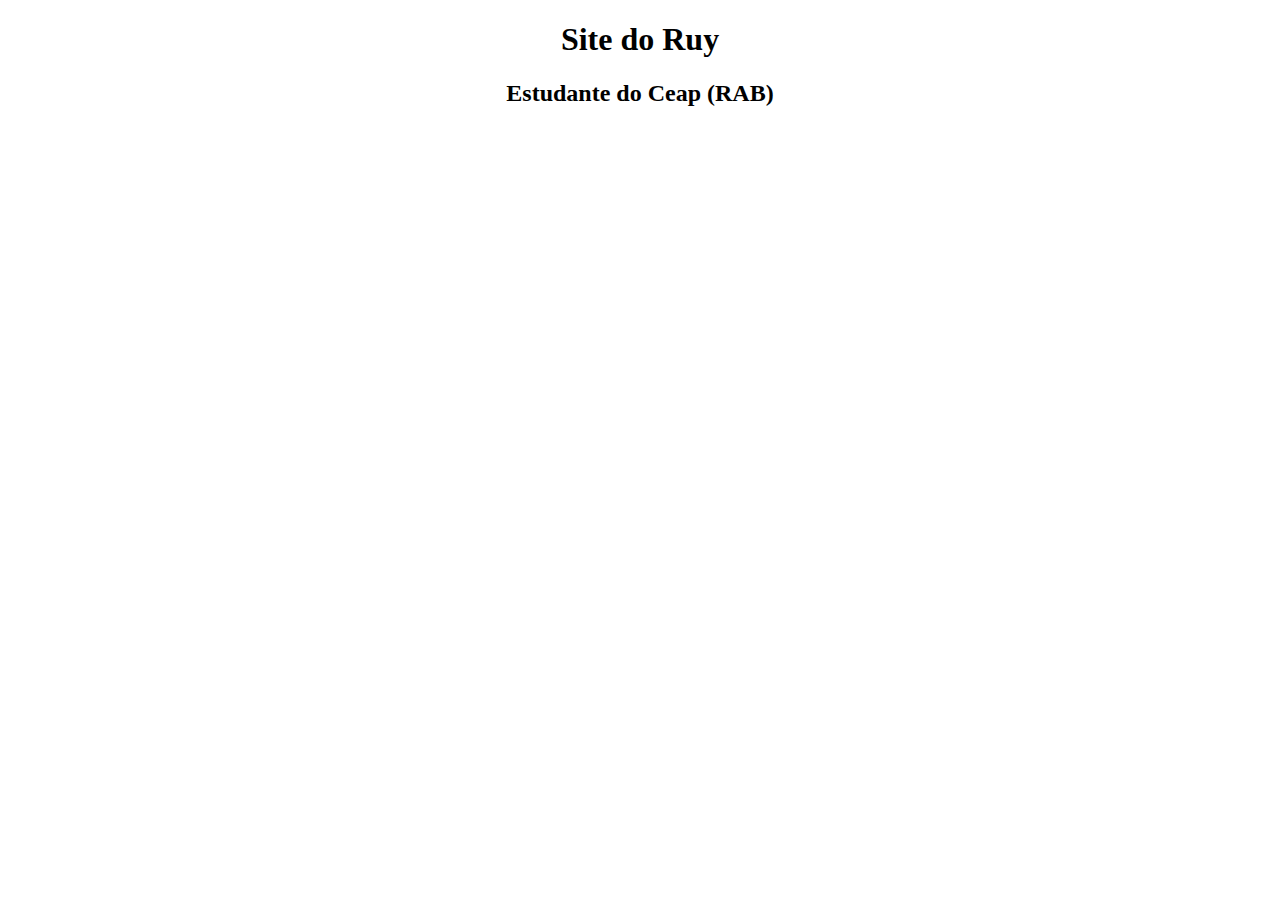
<file: index.html>
<!DOCTYPE html>
<html lang="pt-br">
<head>
    <meta charset="UTF-8">
    <meta name="viewport" content="width=device-width, initial-scale=1.0">
    <title>Projeto Ruy de Lucca</title>
</head>
<body>
    <center>
        <h1>Site do Ruy</h1>
        <h2>Estudante do Ceap (RAB)</h2>
    </center>
</body>
</html>
</file>
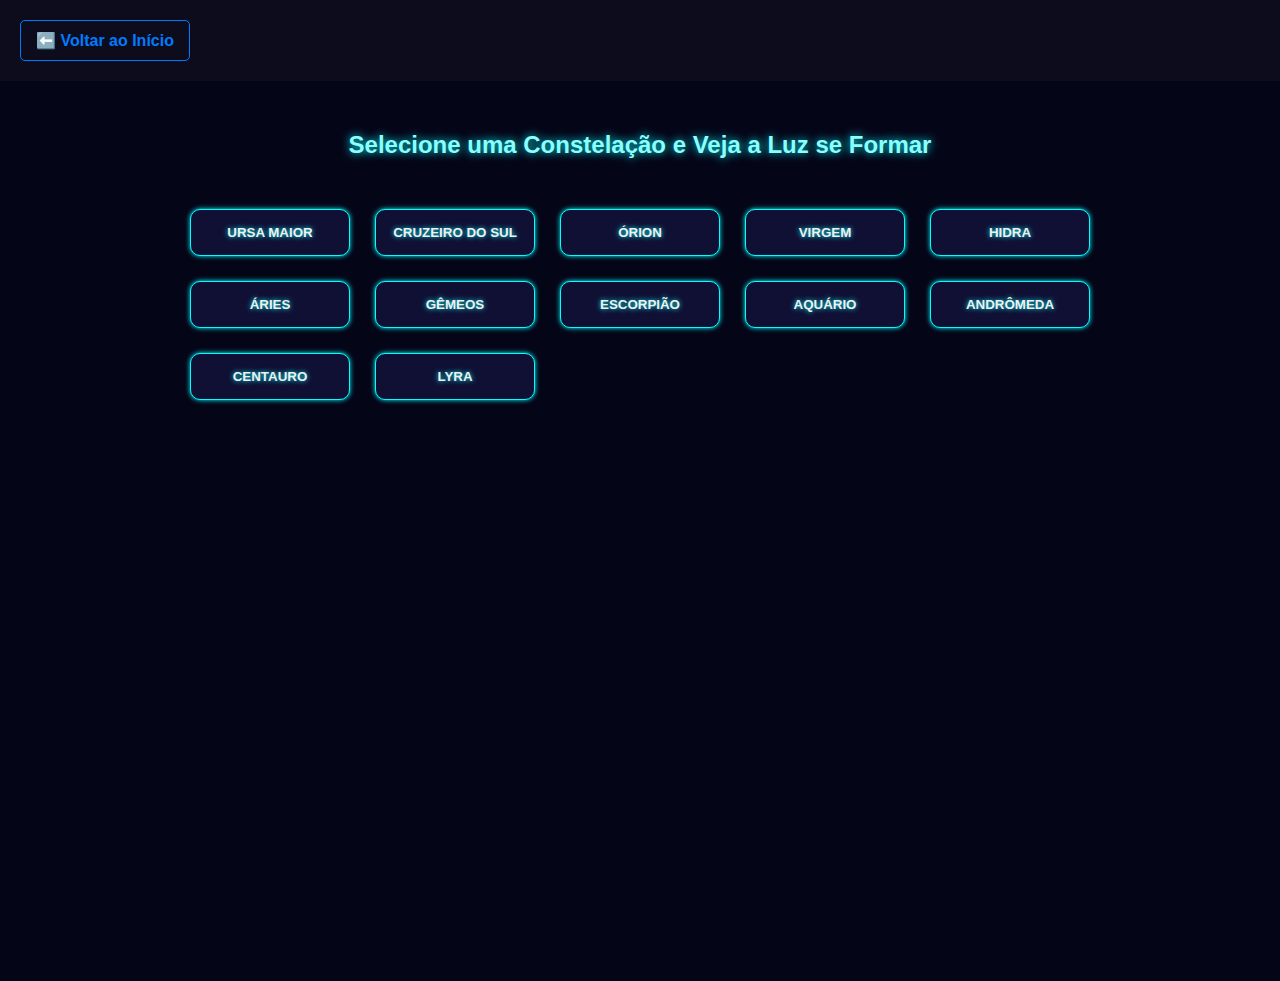
<file: Site/universo-site/constelacoes.html>
<!DOCTYPE html>
<html lang="pt-BR">
<head>
    <meta charset="UTF-8">
    <meta name="viewport" content="width=device-width, initial-scale=1.0">
    <title>Universo | Constelações</title>
    <link rel="stylesheet" href="style.css">
</head>
<body>
    <a href="index.html" class="link-voltar">⬅️ Voltar ao Início</a>

    <main class="container-constelacoes">
        <h2>Selecione uma Constelação e Veja a Luz se Formar</h2>

        <div class="lista-constelacoes">

            <button class="constelacao-btn" data-constelacao="ursamaior">
                <span>URSA MAIOR</span>
            </button>
            <button class="constelacao-btn" data-constelacao="cruzeirodosul">
                <span>CRUZEIRO DO SUL</span>
            </button>
            <button class="constelacao-btn" data-constelacao="orion">
                <span>ÓRION</span>
            </button>
            <button class="constelacao-btn" data-constelacao="virgem">
                <span>VIRGEM</span>
            </button>
            <button class="constelacao-btn" data-constelacao="hidra">
                <span>HIDRA</span>
            </button>
            
            <button class="constelacao-btn" data-constelacao="aries">
                <span>ÁRIES</span>
            </button>
            <button class="constelacao-btn" data-constelacao="gemeos">
                <span>GÊMEOS</span>
            </button>
            <button class="constelacao-btn" data-constelacao="escorpiao">
                <span>ESCORPIÃO</span>
            </button>
            <button class="constelacao-btn" data-constelacao="aquario">
                <span>AQUÁRIO</span>
            </button>
            
            <button class="constelacao-btn" data-constelacao="andromeda">
                <span>ANDRÔMEDA</span>
            </button>
            <button class="constelacao-btn" data-constelacao="centauro">
                <span>CENTAURO</span>
            </button>
            <button class="constelacao-btn" data-constelacao="lyra">
                <span>LYRA</span>
            </button>

        </div>

            
        <div id="info-constelacao" class="info-constelacao">
            <p>Clique em uma constelação para ver seus detalhes e a formação estelar.</p>
        </div>

    </main>
    
    <script src="script.js"></script>
</body>
</html>
</file>
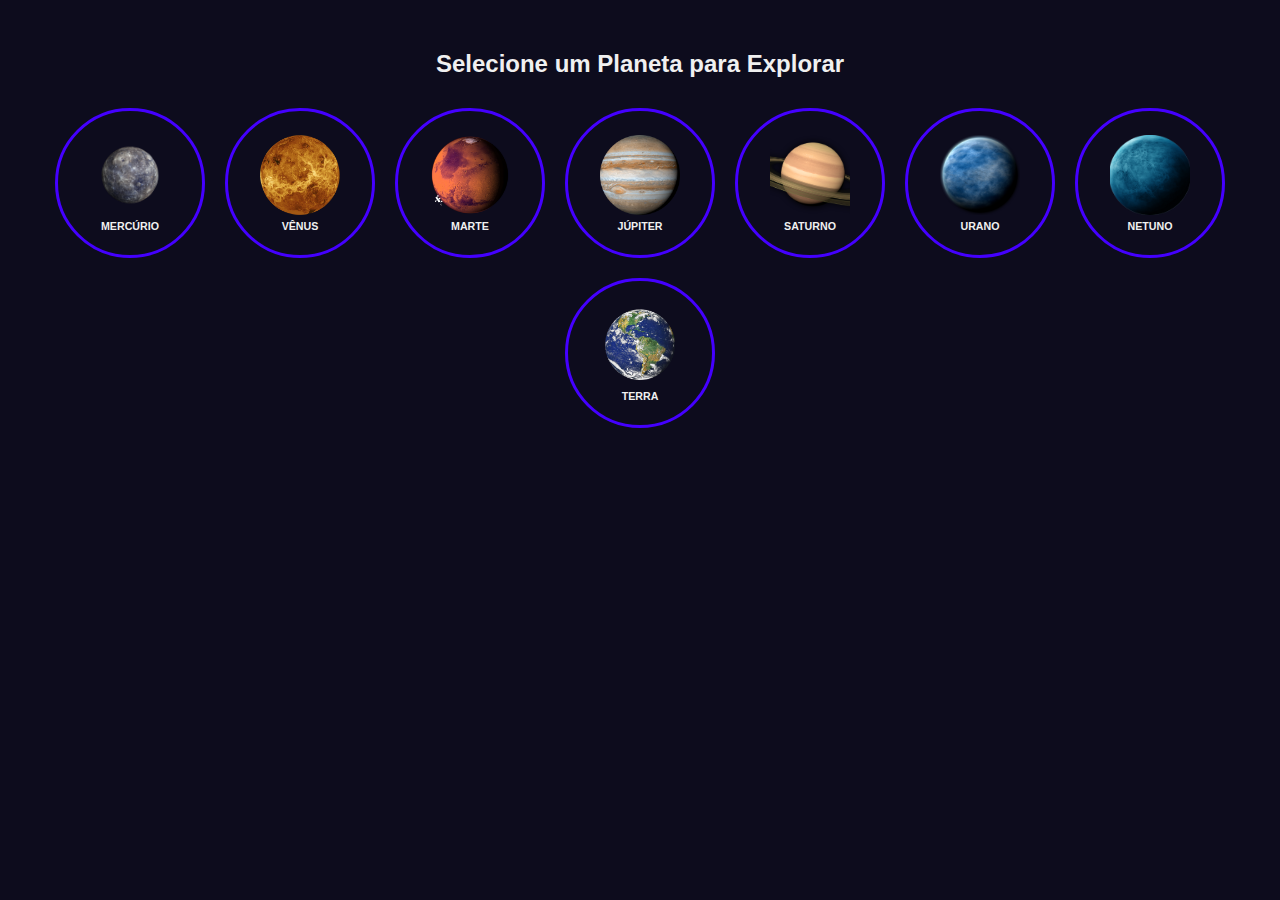
<file: Site/universo-site/planetas.html>
<!DOCTYPE html>
<html lang="pt-BR">
<head>
    <meta charset="UTF-8">
    <meta name="viewport" content="width=device-width, initial-scale=1.0">
    <title>Universo | Planetas</title>
    <link rel="stylesheet" href="style.css">
</head>
<body>
    <main class="container-planetas">
        <h2>Selecione um Planeta para Explorar</h2>

        <div class="lista-planetas">

            <button class="planeta-btn" data-planeta="mercurio">
                <img src="assets/images/pngwing.com (9).png" alt="Desenho do Planeta Mercúrio">
                <span>MERCÚRIO</span>
            </button>


            <button class="planeta-btn" data-planeta="venus">
                <img src="assets/images/pngwing.com (1).png" alt="Desenho do Planeta Vênus">
                <span>VÊNUS</span>
            </button>
            

            <button class="planeta-btn" data-planeta="marte">
                <img src="assets/images/pngwing.com (3).png" alt="Desenho do Planeta Marte">
                <span>MARTE</span>
            </button>


            <button class="planeta-btn" data-planeta="jupiter">
                <img src="assets/images/pngwing.com (4).png" alt="Desenho do Planeta Júpiter">
                <span>JÚPITER</span>
            </button>

            <button class="planeta-btn" data-planeta="saturno">
                <img src="assets/images/pngwing.com (5).png" alt="Desenho do Planeta Saturno">
                <span>SATURNO</span>
            </button>

            <button class="planeta-btn" data-planeta="urano">
                <img src="assets/images/pngwing.com (6).png" alt="Desenho do Planeta Urano">
                <span>URANO</span>
            </button>

            <button class="planeta-btn" data-planeta="netuno">
                <img src="assets/images/pngwing.com (7).png" alt="Desenho do Planeta Netuno">
                <span>NETUNO</span>
            </button>

            <button class="planeta-btn" data-planeta="terra">
                <img src="assets/images/pngwing.com (2).png" alt="Desenho do Planeta Netuno">
                <span>TERRA</span>
            </button>

            </div>

            
        <div id="info-planeta" class="info-planeta">
            <p>Clique em um planeta para ver suas funções e curiosidades.</p>
        </div>

    </main>
    
    <script src="script.js"></script>
</body>
</html>
</file>
<file: Site/universo-site/style.css>
/* RESET BÁSICO */
* {
    margin: 0;
    padding: 0;
    box-sizing: border-box;
    font-family: 'Segoe UI', Tahoma, Geneva, Verdana, sans-serif;
}

/* ESTILO GERAL PARA PLANOS DE FUNDO */
body {
    background-color: #0d0c1d; 
    color: #f0f0f0;
    min-height: 100vh;
}

/* --- ESTILOS DA CAPA (index.html) --- */
.capa-principal {
    min-height: 100vh;
    display: flex;
    flex-direction: column;
    justify-content: center;
    align-items: center;
    text-align: center;
    background: url('assets/images/capa-fundo.jpg') no-repeat center center/cover;
}

.capa-principal h1 {
    font-size: 4em;
    color: #ffcc00; 
}

.botao-capa {
    margin-top: 30px;
    padding: 15px 30px;
    background-color: #007bff;
    color: white;
    text-decoration: none; 
    border-radius: 5px;
    transition: background-color 0.3s ease; 
}

.botao-capa:hover {
    background-color: #0056b3; 
}

/* Estilo para o link de voltar (comum) */
.link-voltar {
    display: inline-block;
    margin: 20px;
    padding: 10px 15px;
    color: #007bff;
    text-decoration: none;
    font-weight: bold;
    border: 1px solid #007bff;
    border-radius: 5px;
    transition: background-color 0.3s;
}

.link-voltar:hover {
    background-color: rgba(0, 123, 255, 0.1);
}

/* --- ESTILOS GERAIS DE CONTEÚDO --- */
.container-planetas,
.container-constelacoes { 
    padding: 50px 20px;
    text-align: center;
}

/* --- ESTILOS DE PLANETAS (mantidos) --- */

.lista-planetas { 
    display: flex;
    justify-content: center;
    flex-wrap: wrap; 
    gap: 20px;
    margin-top: 30px;
}

.planeta-btn { 
    background: none;
    border: 3px solid #4400ff; 
    border-radius: 50%; 
    width: 150px;
    height: 150px;
    display: flex;
    flex-direction: column;
    justify-content: center;
    align-items: center;
    cursor: pointer;
    transition: transform 0.3s ease-in-out, box-shadow 0.3s ease-in-out;
    padding: 10px;
}

.planeta-btn img { 
    width: 80px; 
    height: 80px;
    object-fit: cover;
    margin-bottom: 5px;
}

.planeta-btn span { 
    font-size: 0.8em;
    font-weight: bold;
    color: #f0f0f0;
}

.planeta-btn:hover {
    transform: scale(1.1); 
    box-shadow: 0 0 15px rgba(255, 204, 0, 0.8), 
                0 0 30px rgba(255, 204, 0, 0.4);
    animation: rotacao 5s infinite linear;
}

@keyframes rotacao {
    from { transform: scale(1.1) rotate(0deg); }
    to { transform: scale(1.1) rotate(360deg); }
}

.info-planeta { 
    margin-top: 50px;
    padding: 30px;
    background-color: #1a192f;
    border-radius: 10px;
    min-height: 200px;
    text-align: left;
    opacity: 0; 
    transition: opacity 0.5s ease;
}

.info-planeta.aparecer { opacity: 1; }


/* ======================================================= */
/* --- NOVOS ESTILOS DE CONSTELAÇÕES (TEMA NEON ESTELAR) --- */
/* ======================================================= */

.container-constelacoes {
    background-color: #050518; /* Fundo mais escuro para o efeito de brilho */
    min-height: 100vh;
}

.container-constelacoes h2 {
    color: #8affff; /* Título em tom ciano neon */
    text-shadow: 0 0 10px #00ffff;
    padding-bottom: 20px;
}

.lista-constelacoes {
    display: grid; /* Usando grid para um layout mais organizado */
    grid-template-columns: repeat(auto-fit, minmax(140px, 1fr));
    gap: 25px;
    margin: 30px auto;
    max-width: 900px;
}

.constelacao-btn {
    /* Novo estilo: Botão Estrela Pulsante */
    background-color: #101035;
    border: 1px solid #00ffff;
    border-radius: 10px;
    padding: 15px 5px;
    display: flex;
    justify-content: center;
    align-items: center;
    cursor: pointer;
    transition: all 0.3s ease;
    box-shadow: 0 0 5px #00ffff; /* Brilho suave */
}

.constelacao-btn span {
    color: #f0f0f0;
    font-weight: bold;
    text-shadow: 0 0 5px #00ffff;
}

/* Efeito Hover: Mais Brilho e Zoom Sutil */
.constelacao-btn:hover {
    transform: scale(1.05);
    background-color: #1a1a4b;
    border-color: #8affff;
    box-shadow: 0 0 15px #00ffff, 0 0 30px #00ffff50; /* Brilho Intenso */
    animation: pulsate 1.5s infinite alternate; /* Animação de pulsar */
}

@keyframes pulsate {
    from { box-shadow: 0 0 10px #00ffff, 0 0 20px #00ffff40; }
    to { box-shadow: 0 0 20px #00ffff, 0 0 40px #00ffff80; }
}


/* --- ESTILOS DA ÁREA DE INFORMAÇÃO COM ANIMAÇÃO --- */

.info-constelacao { 
    margin: 50px auto;
    padding: 30px;
    max-width: 800px;
    background-color: #0b0b20; /* Fundo escuro */
    border-radius: 15px;
    min-height: 350px; 
    text-align: left;
    border: 1px solid #1f2a40;
    box-shadow: 0 0 25px rgba(0, 255, 255, 0.1); /* Brilho no box */
    opacity: 0; 
    transition: opacity 0.5s ease;
}

.info-constelacao.aparecer { opacity: 1; }

.info-constelacao h3 {
    color: #8affff;
    text-shadow: 0 0 8px #00ffff;
    border-bottom: 2px solid #00ffff30;
    padding-bottom: 10px;
    margin-bottom: 15px;
}

.constelacao-detalhes {
    display: flex;
    gap: 30px;
}

.texto-info {
    flex-basis: 50%;
}

.animacao-area {
    /* Container para a animação da constelação */
    flex-basis: 50%;
    min-height: 250px;
    border: 1px dashed #ffffff40;
    border-radius: 5px;
    position: relative;
    overflow: hidden;
    background: radial-gradient(#ffffff05, #0b0b20 80%);
}

.star {
    /* Estrelas (os pontos da constelação) */
    position: absolute;
    width: 8px;
    height: 8px;
    border-radius: 50%;
    background-color: white;
    box-shadow: 0 0 5px #ffcc00, 0 0 10px #ffcc00;
    opacity: 0;
    animation: fadeInStar 0.5s forwards;
    z-index: 10;
}

.star:nth-child(2) { animation-delay: 0.2s; }
.star:nth-child(3) { animation-delay: 0.4s; }
/* ... (atrasos adicionais seriam adicionados via JS se necessário) */

.constelacao-linha {
    /* Linhas (o "laser") que se formam */
    position: absolute;
    height: 2px; /* Espessura da linha */
    background-color: #00ffff;
    box-shadow: 0 0 10px #00ffff;
    transform-origin: left center; /* Onde a animação de crescimento começa */
    opacity: 0;
    animation: drawLine 1s forwards; /* Animação para desenhar a linha */
    z-index: 5;
}

/* Keyframes para as animações */

@keyframes fadeInStar {
    to { opacity: 1; }
}

/* Animação do 'laser' (crescimento da linha) */
@keyframes drawLine {
    0% { 
        transform: scaleX(0); 
        opacity: 1; /* Inicia opaca para o efeito de laser */
    }
    100% { 
        transform: scaleX(1); 
        opacity: 1;
    }
}
</file>
